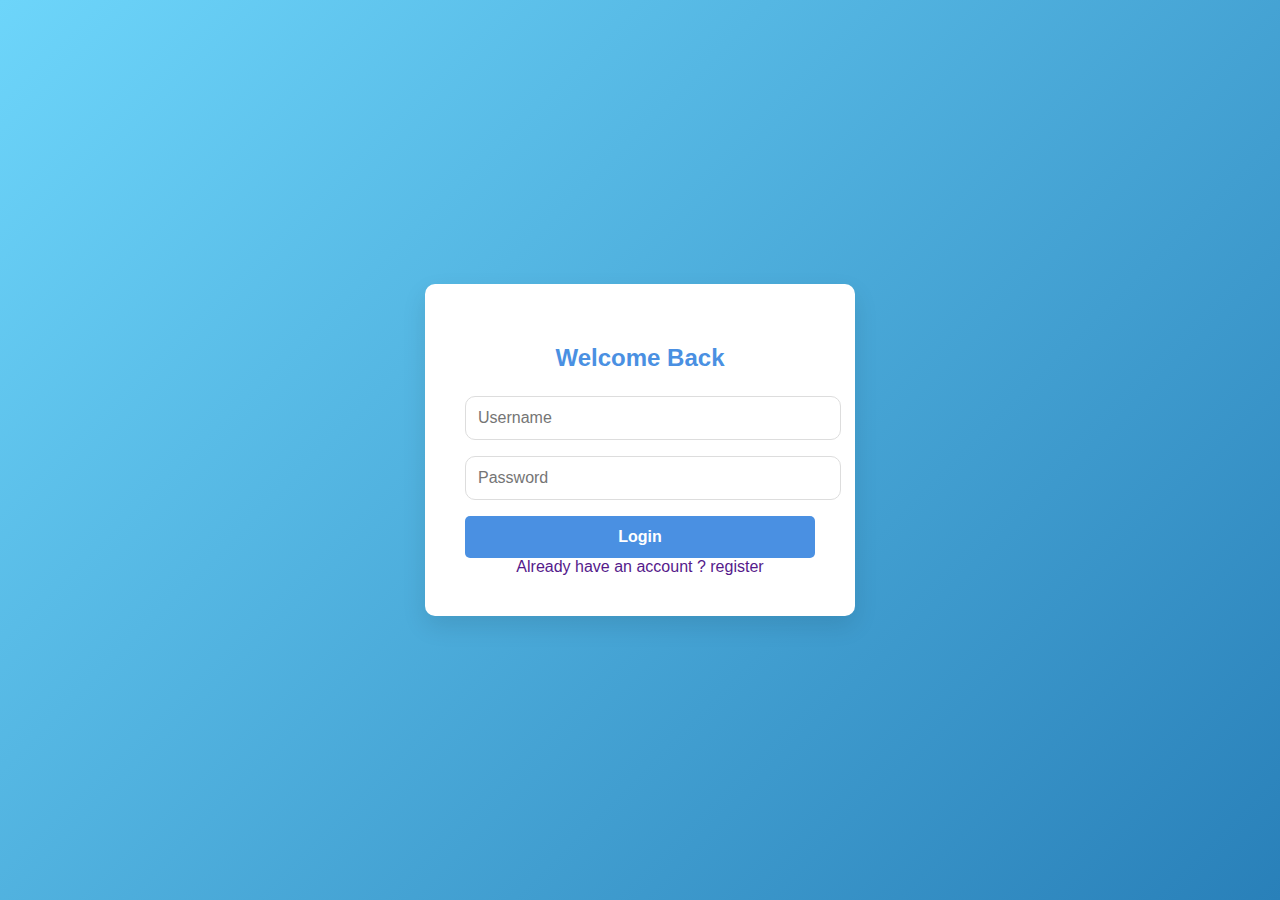
<file: login.html>
<!DOCTYPE html>
<html lang="en">
<head>
  <meta charset="UTF-8" />
  <meta name="viewport" content="width=device-width, initial-scale=1.0"/>
  <title>Attractive Login</title>
  <link rel="stylesheet" href="login-sass.css">
</head>
<body>
  <div class="login-card">
    <h2>Welcome Back</h2>
    <form>
      <input type="text" placeholder="Username" required />
      <input type="password" placeholder="Password" required />
      <button type="submit">Login</button>
      <a href="">Already have an account ?</a> <span><a href="">register</a></span>
    </form>
  </div>
</body>
</html>
</file>
<file: login-sass.css>
a {
  text-decoration: none;
  padding-top: 5px;
}

body {
  margin: 0;
  padding: 0;
  font-family: "Segoe UI", sans-serif;
  background: linear-gradient(135deg, #6dd5fa, #2980b9);
  height: 100vh;
  display: flex;
  justify-content: center;
  align-items: center;
}

.login-card {
  background: #fff;
  padding: 2.5rem;
  border-radius: 10px;
  box-shadow: 0 10px 25px rgba(0, 0, 0, 0.1);
  width: 350px;
  text-align: center;
  animation: fadeIn 1s ease;
}
.login-card h2 {
  margin-bottom: 1.5rem;
  color: #4a90e2;
}
.login-card input {
  width: 100%;
  padding: 0.75rem;
  margin-bottom: 1rem;
  border: 1px solid #ddd;
  border-radius: 10px;
  font-size: 1rem;
  transition: border 0.3s;
}
.login-card input:focus {
  border-color: #4a90e2;
  outline: none;
}
.login-card button {
  width: 100%;
  padding: 0.75rem;
  background: #4a90e2;
  color: #fff;
  border: none;
  border-radius: 5px;
  font-size: 1rem;
  font-weight: bold;
  cursor: pointer;
  transition: background 0.3s;
}
.login-card button:hover {
  background: #2275d7;
  border-radius: 10px;
  box-shadow: 0 10px 20px rgba(0, 125, 100, 0.7);
}

a:hover {
  text-decoration: underline;
  color: rgba(17, 53, 58, 0.849);
}

@keyframes fadeIn {
  from {
    opacity: 0;
    transform: translateY(-10px);
  }
  to {
    opacity: 1;
    transform: translateY(0);
  }
}/*# sourceMappingURL=login-sass.css.map */
</file>
